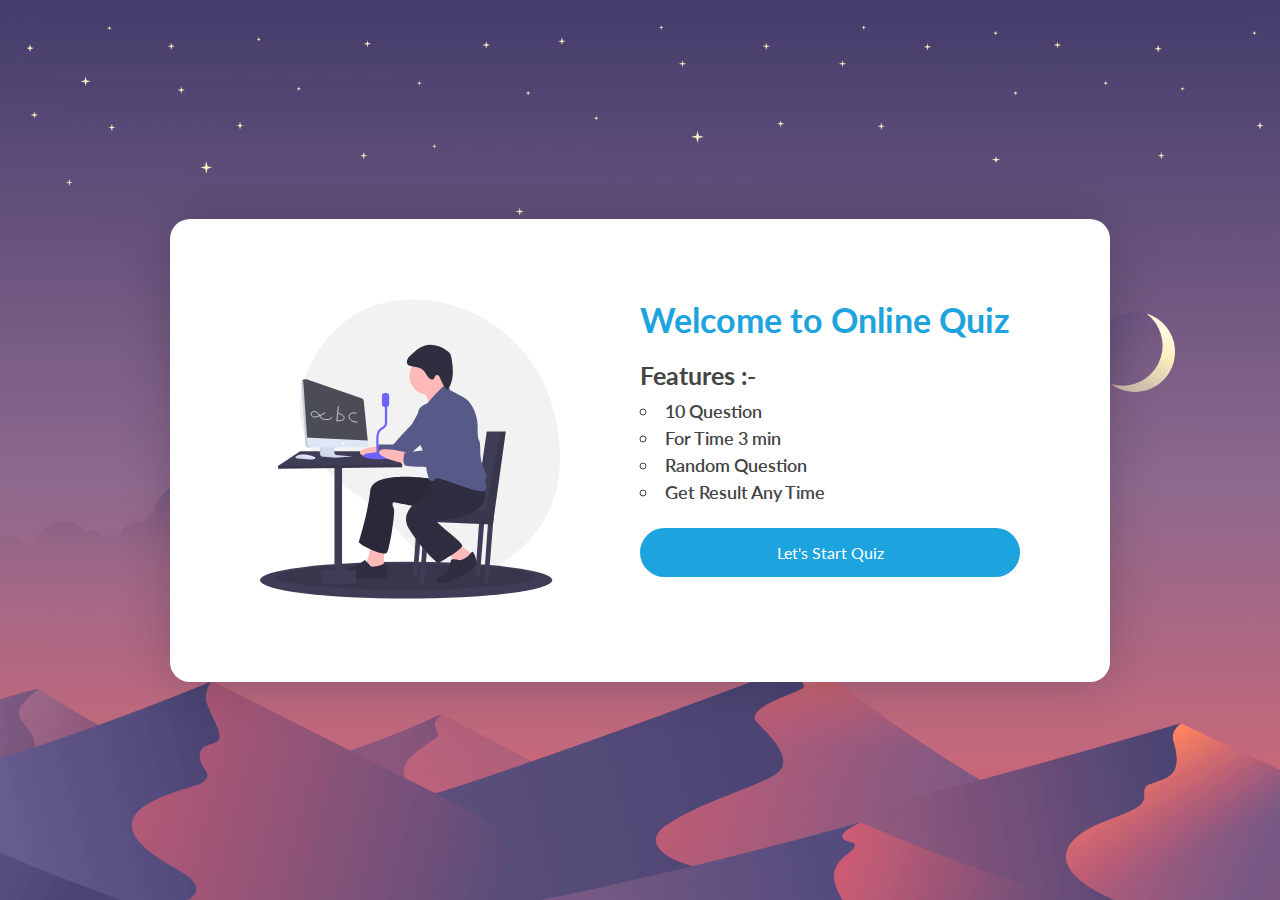
<file: index.html>
<!DOCTYPE html>
<html lang="en">
    <head>
        <meta charset="UTF-8" />
        <meta name="viewport" content="width=device-width, initial-scale=1.0" />
        <title>Web Turoial Guru - Online Quiz</title>
        <link rel="stylesheet" href="css/style.css" />
    </head>
    <body>
        <div class="container">
            <div class="leftside">
                <img src="img/onlineTest.svg" class="tilt"/>
            </div>
            <div class="rightside">
                <h1>Welcome to Online Quiz</h1>
                <h2>Features :- </h2>
                <ul>
                    <li>10 Question</li>
                    <li>For Time 3 min</li>
                    <li>Random Question</li>
                    <li>Get Result Any Time</li>
                </ul>
                <a href="questions.html"> Let's Start Quiz </a>
            </div>
        </div>
    </body>
    <script src="js/jquery-3.5.1.min.js"></script>
    <script src="js/tilt.min.js"></script>
    <script>
        $(".tilt").tilt({
            scale: 1.2,
        });
    </script>
</html>
</file>
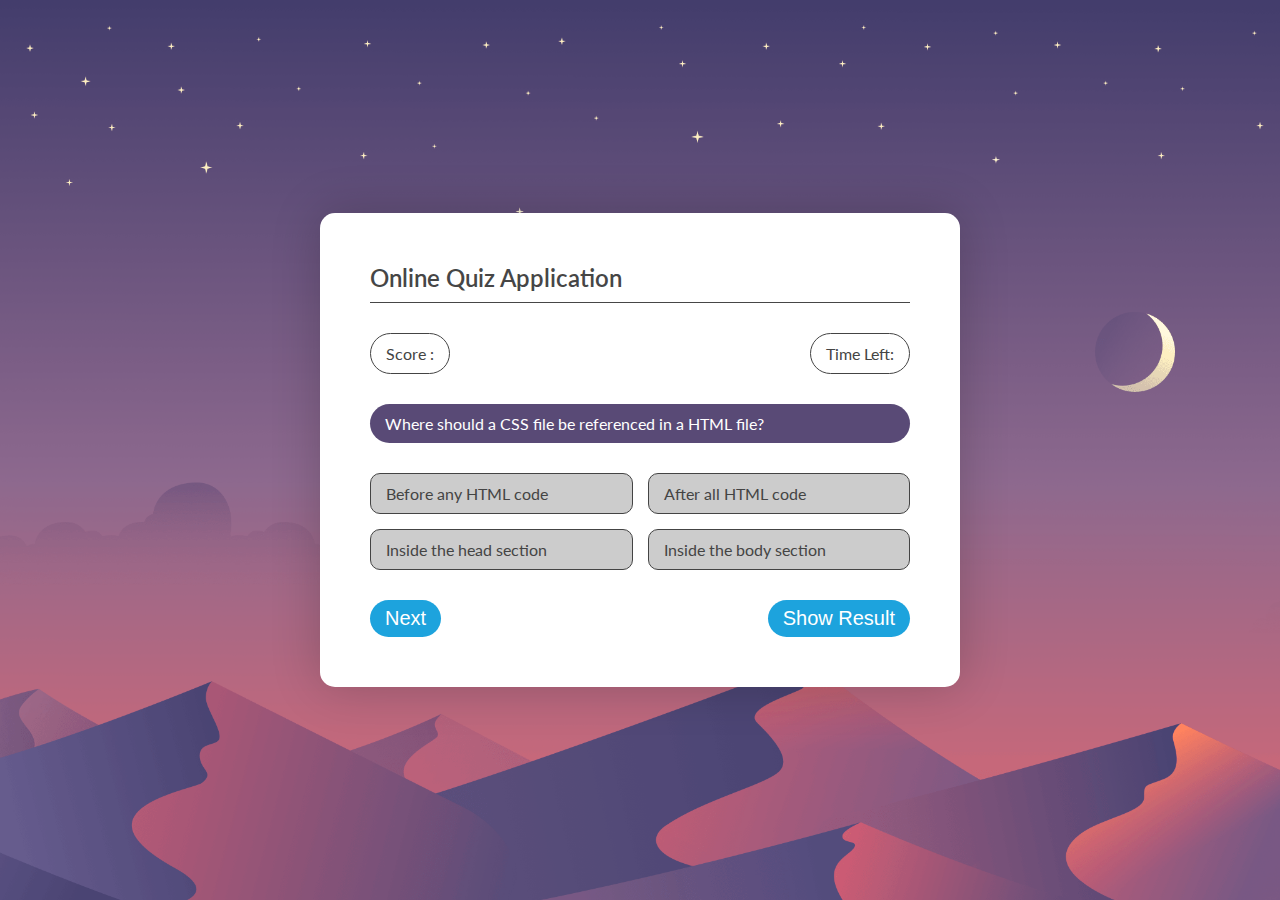
<file: questions.html>
<!DOCTYPE html>
<html lang="en">
    <head>
        <meta charset="UTF-8" />
        <meta name="viewport" content="width=device-width, initial-scale=1.0" />
        <title>Web Turoial Guru - Online Quiz</title>
        <link rel="stylesheet" href="css/style.css" />
    </head>
    <body>
        <div class="box" id="questionScreen" >
            <div class="title">Online Quiz Application</div>
            <div class="header">
                <div class="scoreBox">
                    Score : <span></span>
                </div>
                <div class="timerBox">Time Left: <span></span></div>
            </div>
            <div class="questionBox">
                
            </div>
            <div class="optionBox">
                <span onclick="checkAnswer(this)" data-opt="1"></span>
                <span onclick="checkAnswer(this)" data-opt="2"></span>
                <span onclick="checkAnswer(this)" data-opt="3"></span>
                <span onclick="checkAnswer(this)" data-opt="4"></span>
            </div>
            <div class="footer">
                <button onclick="showNext()">Next</button>
                <button onclick="showResult(1)">Show Result</button>
            </div>
        </div>
        <div class="box" id="resultScreen" style="display: none;">
            <div class="title">Online Quiz Result</div>
            <div class="resultBox">
                <label>Question : </label>
                <span id="totalQuestion">10</span>
                <label>Attempt : </label>
                <span id="attemptQuestion">0</span>
                <label>Correct : </label>
                <span id="correctAnswer">0</span>
                <label>Wrong : </label>
                <span id="wrongAnswer">0</span>
            </div>
            <div class="buttonBox">
                <a href="index.html">Start Again</a>
            </div>
        </div>
    </body>
    <script src="js/jquery-3.5.1.min.js"></script>
    <script src="js/quiz.js"></script>
    <script src="js/script.js"></script>
</html>
</file>
<file: css/style.css>
@import url('https://fonts.googleapis.com/css2?family=Lato&display=swap');

*{
	margin: 0;
	padding: 0;
	box-sizing: border-box;
}

body{
	font-family: 'Lato', sans-serif;
	background-image: url("../img/bg.png");
	background-size: cover;
	display: flex;
	justify-content: center;
	align-items: center;
	min-height: 100vh;
}
.container{
	width: 940px;
	background-color: #fff;
	box-shadow: 0 0 50px 0 rgba(0, 0, 0, 0.2);
	min-height: 350px;
	padding: 80px 90px;
	border-radius: 20px;
	display: flex;
}
.leftside, .rightside{
	width: 50%;
}
.leftside img {
	height: 300px;
	width: 300px;
}
.rightside h1{
	color: #1da3dd;
	font-size: 34px;
}
.rightside h2{
	color: #444;
	margin: 20px auto 10px;
	font-size: 25px;
}
.rightside ul{
	color: #444;
	font-size: 18px;
	margin-top: 5px;
	font-weight: 600;
	list-style-type: circle;
	list-style-position: inside;
}
.rightside ul li{
	margin-top: 5px;
}
.rightside a{
	background-color: #1da3dd;
	border-radius: 100px;
	color: #fff;
	width: 100%;
	display: inline-block;
	text-align: center;
	padding: 15px  0;
	margin-top: 25px;
	text-decoration: none;
	outline: none;
}
/*Question pages*/
.box{
	background-color: #fff;
	border-radius: 15px;
	box-shadow: 0 0 50px 0 rgba(0,0,0,0.2);
	min-height: 350px;
	width: 640px;
	padding: 50px;
}
.title{
	border-bottom: 1px solid #464646;
	color: #464646;
	padding-bottom: 10px;
	margin-bottom: 30px;
	font-weight: 600;
	font-size: 24px;
}
.header{
	margin-bottom: 30px;
	display: flex;
	justify-content: space-between;
}
.scoreBox, .timerBox{
	border-radius: 100px;
	padding: 10px 15px;
	border: 1px solid  #444;
	color: #444;
}
.questionBox{
	background-color: #594a76;
	color: #fff;
	border-radius: 25px;
	padding:10px 15px;

}
.optionBox {
	display: grid;
	grid-template-columns: 1fr 1fr;
	margin: 30px 0;
	grid-gap: 15px;

}
.optionBox span{
	background-color: #ccc;
	border-radius: 10px;
	color: #444;
	border: 1px solid #444;
	padding: 10px 15px ;
}
.footer{
	display: flex;
	justify-content: space-between;
}
.footer button {
	background-color: #1da3dd;
	border-radius: 100px;
	padding:7px 15px;
	color: #fff;
	border: 0;
	outline: none;
	font-size: 20px;
}
/*Result*/
.resultBox{
	margin-bottom: 30px;
	display: grid;
	grid-template-columns: 1fr 1fr;
	grid-row-gap: 15px;
	font-size: 20px;
}
.resultBox *:nth-child(odd){
	text-align: right;
}
.resultBox span{
	font-weight: 600;

}
.buttonBox{
	border-top: 1px solid #444;
	text-align: center;
}
.buttonBox a{
	background-color: #1da3dd;
	border-radius: 50px;
	border: 0;
	text-decoration: none;
	color: #fff;
	outline: none;
	padding: 7px 15px;
	margin-top: 30px;
	display: inline-block;
}
.optionBox span.right{
	background-color: #00ab00;
	border-color: #00ab00;
	color: #fff;
}
.optionBox span.wrong{
	background-color: #ff3b0e;
	border-color: #ff3b0e;
	color: #fff;
}
/*media query*/
@media screen and (max-width: 768px){
	.leftside {
		display: none;

	}
	.container, .box{
		width: 425px;
	}
	.rightside {
		width: 100%;
	}
	.optionBox{
		grid-template-columns: 1fr;
	}
}
</file>
